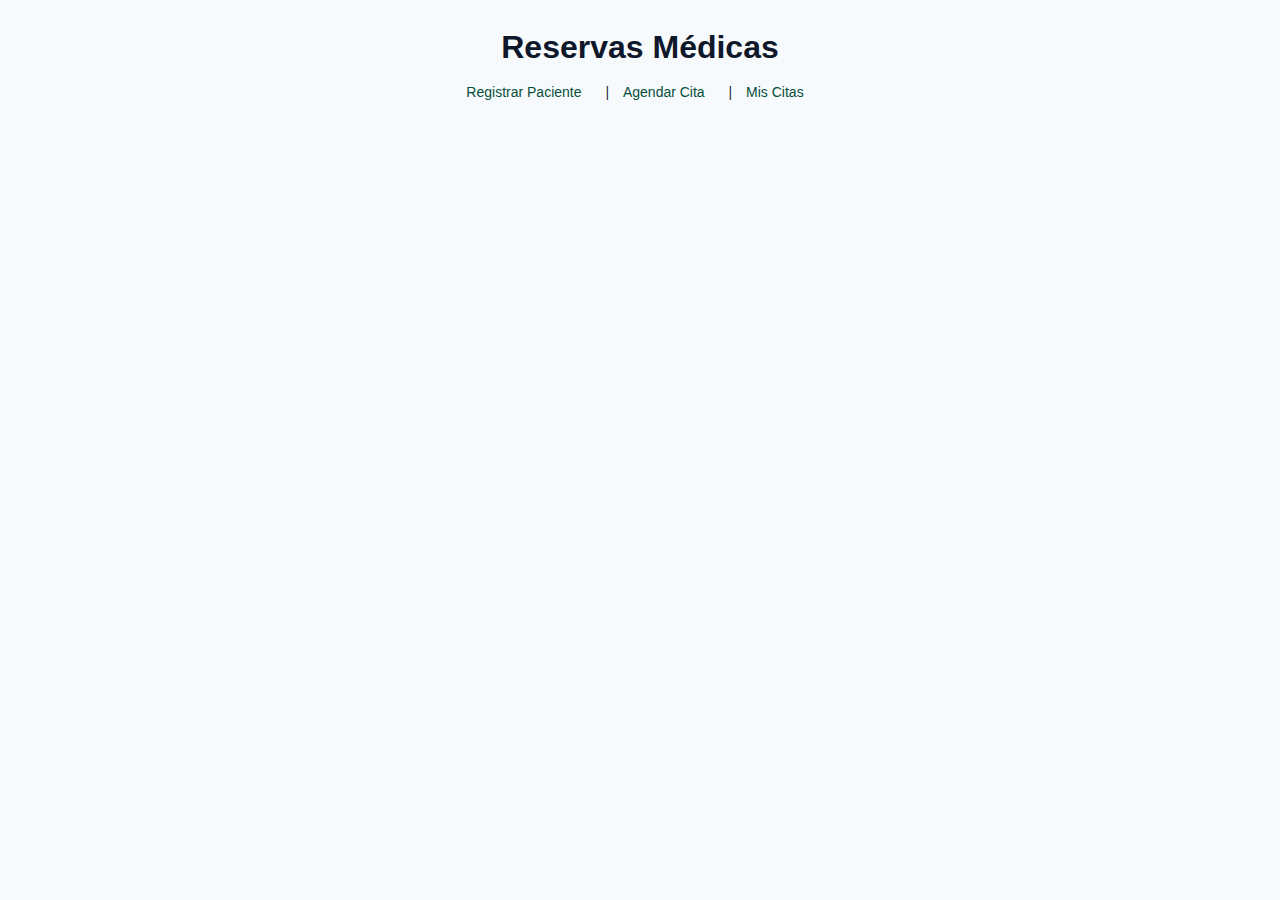
<file: frontend/index.html>
<!doctype html>
<html>
<head>
  <meta charset="utf-8">
  <title>Reservas Médicas</title>
  <link rel="stylesheet" href="static/styles.css">
</head>
<body>
  <h1>Reservas Médicas</h1>
  <nav>
    <a href="register.html">Registrar Paciente</a> |
    <a href="schedule.html">Agendar Cita</a> |
    <a href="appointments.html">Mis Citas</a>
  </nav>
</body>
</html>
</file>
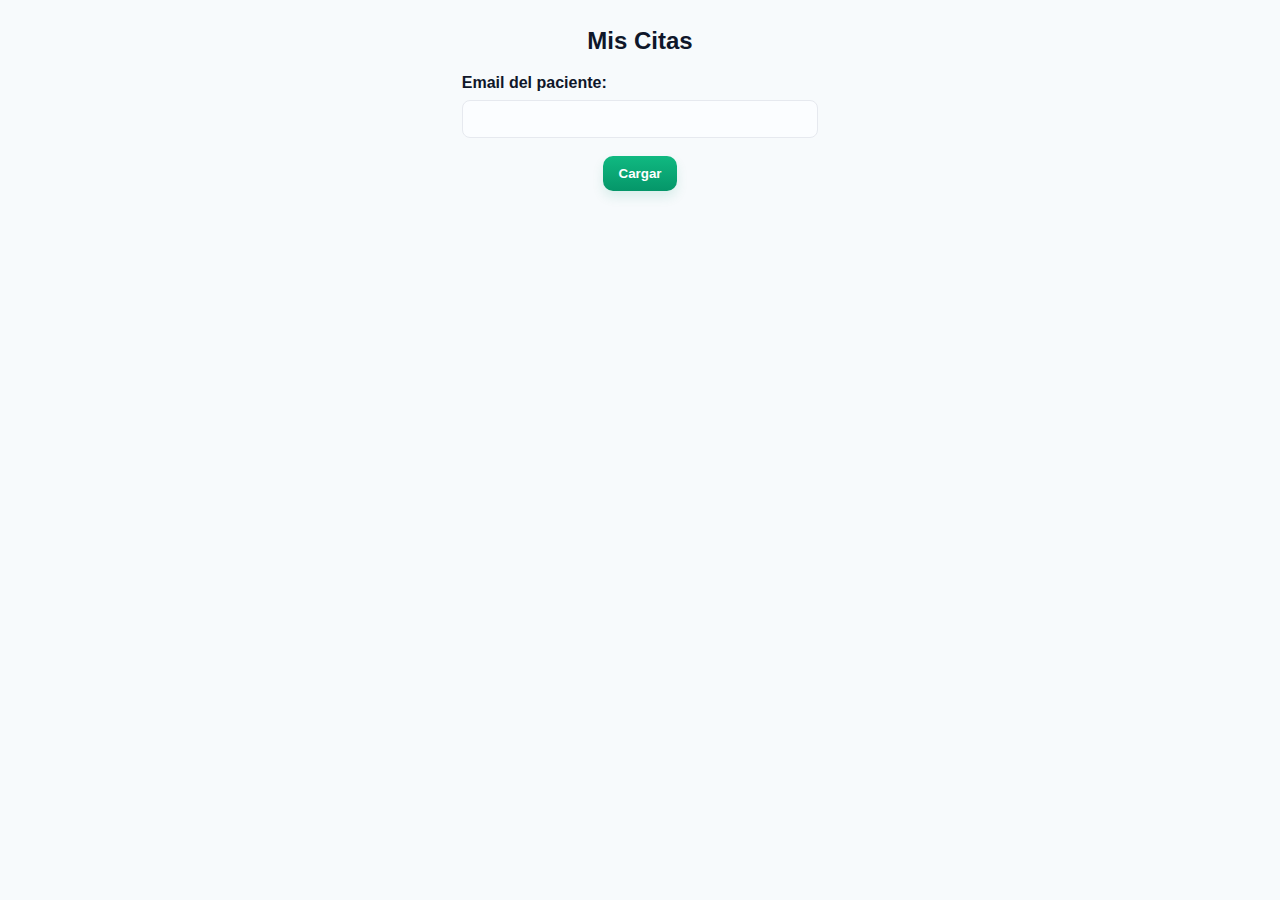
<file: frontend/appointments.html>
<!doctype html>
<html>
<head>
  <meta charset="utf-8">
  <title>Mis Citas</title>
  <link rel="stylesheet" href="static/styles.css">
</head>
<body>
  <h2>Mis Citas</h2>
  <label>Email del paciente: <input type="email" id="email"></label>
  <button id="load">Cargar</button>
  <ul id="list"></ul>
  <script src="static/main.js"></script>
</body>
</html>
</file>
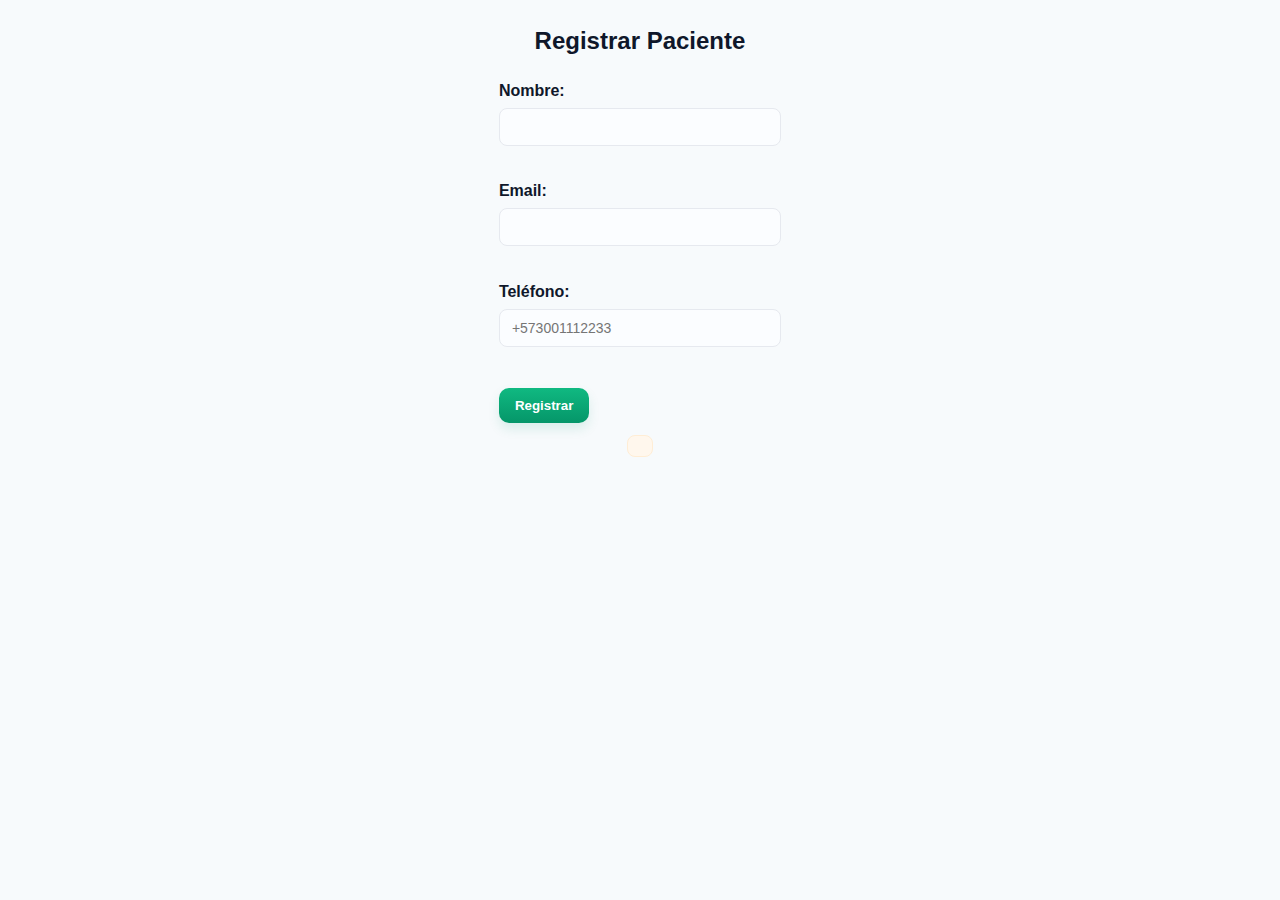
<file: frontend/register.html>
<!doctype html>
<html>
<head>
  <meta charset="utf-8">
  <title>Registrar Paciente</title>
  <link rel="stylesheet" href="static/styles.css">
</head>
<body>
  <h2>Registrar Paciente</h2>
  <form id="registerForm">
    <label>Nombre: <input type="text" id="name"></label><br>
    <label>Email: <input type="email" id="email"></label><br>
    <label>Teléfono: <input type="text" id="phone" placeholder="+573001112233"></label><br>
    <button type="submit">Registrar</button>
  </form>
  <div id="message"></div>
  <script src="static/main.js"></script>
</body>
</html>
</file>
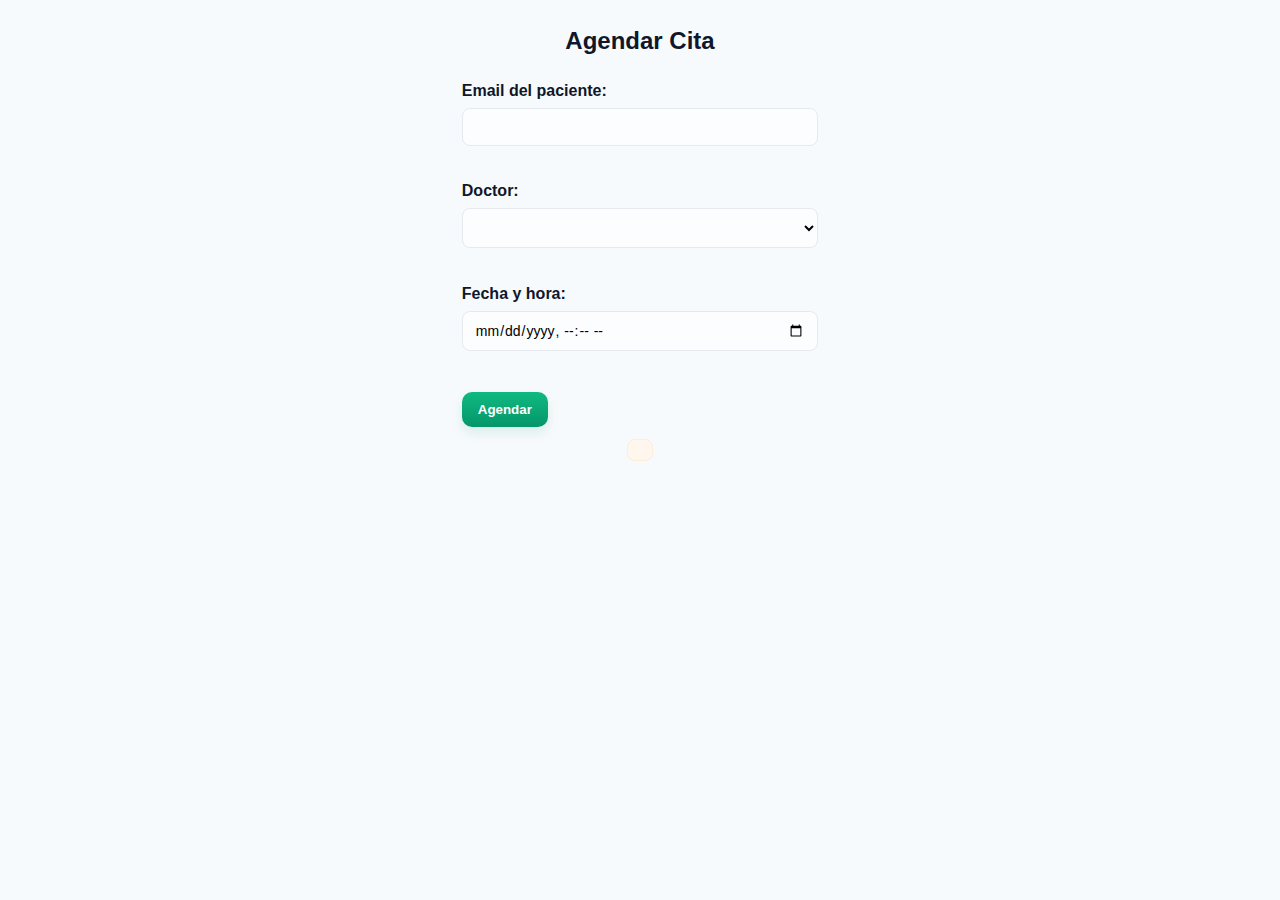
<file: frontend/schedule.html>
<!doctype html>
<html>
<head>
  <meta charset="utf-8">
  <title>Agendar Cita</title>
  <link rel="stylesheet" href="static/styles.css">
</head>
<body>
  <h2>Agendar Cita</h2>
  <form id="scheduleForm">
    <label>Email del paciente: <input type="email" id="email"></label><br>
    <label>Doctor: <select id="doctorSelect"></select></label><br>
    <label>Fecha y hora: <input type="datetime-local" id="start"></label><br>
    <button type="submit">Agendar</button>
  </form>
  <div id="msg"></div>
  <script src="static/main.js"></script>
</body>
</html>
</file>
<file: frontend/static/styles.css>
* {
  box-sizing: border-box;
  margin: 0;
  padding: 0;
  font-family: -apple-system, BlinkMacSystemFont, "Segoe UI", Roboto, "Helvetica Neue", Arial;
}

body {
  background: #f7fafc;
  color: #1f2937;
  line-height: 1.45;
  padding: 24px;
  display: flex;
  flex-direction: column;
  align-items: center;
}

main, body > .container {
  width: 100%;
  max-width: 900px;
  background: #ffffff;
  border-radius: 12px;
  box-shadow: 0 6px 18px rgba(31,41,55,0.06);
  padding: 24px;
  margin-bottom: 24px;
}

h1, h2 {
  margin-bottom: 12px;
  color: #0f172a;
}

nav {
  margin-bottom: 18px;
  font-size: 14px;
}

nav a {
  color: #064e3b;
  text-decoration: none;
  margin-right: 10px;
  padding: 6px 10px;
  border-radius: 8px;
}

nav a:hover {
  background: rgba(6,78,59,0.06);
}

form {
  display: block;
  gap: 10px;
  margin-top: 8px;
}

label {
  display: block;
  margin-bottom: 10px;
  font-weight: 600;
  color: #0f172a;
}

input[type="text"],
input[type="email"],
input[type="datetime-local"],
select {
  width: 100%;
  padding: 10px 12px;
  border: 1px solid #e6e9ef;
  border-radius: 8px;
  background: #fbfdff;
  margin-top: 6px;
  font-size: 14px;
  transition: border-color .15s ease, box-shadow .15s ease;
}

input:focus, select:focus {
  outline: none;
  border-color: #60a5fa;
  box-shadow: 0 0 0 4px rgba(96,165,250,0.08);
}

button {
  display: inline-block;
  padding: 10px 16px;
  border-radius: 10px;
  border: none;
  cursor: pointer;
  font-weight: 700;
  background: linear-gradient(180deg,#10b981,#059669);
  color: white;
  box-shadow: 0 6px 12px rgba(5,150,105,0.12);
  margin-top: 8px;
}

button.secondary {
  background: #e6eef2;
  color: #0f172a;
  box-shadow: none;
}

#message, #msg {
  margin-top: 12px;
  padding: 10px 12px;
  border-radius: 8px;
  background: #fff7ed;
  border: 1px solid #ffedd5;
  color: #92400e;
  font-size: 14px;
}

ul#list {
  list-style: none;
  margin-top: 12px;
}

ul#list li {
  padding: 12px;
  border-radius: 8px;
  border: 1px solid #eef2ff;
  background: #ffffff;
  margin-bottom: 8px;
  display: flex;
  justify-content: space-between;
  align-items: center;
  gap: 12px;
}

.app-info {
  display: flex;
  flex-direction: column;
  gap: 4px;
  font-size: 14px;
}

.app-meta {
  color: #475569;
  font-size: 13px;
}

.cancel-btn {
  padding: 8px 10px;
  border-radius: 8px;
  border: 1px solid #fecaca;
  background: #fff1f2;
  color: #991b1b;
  cursor: pointer;
  font-weight: 700;
}

.error {
  background: #fff0f6;
  border: 1px solid #ffd6e0;
  color: #9f1239;
  padding: 10px;
  border-radius: 8px;
}

@media (max-width: 560px) {
  body {
    padding: 12px;
  }
  main, body > .container {
    padding: 16px;
  }
  nav {
    font-size: 13px;
  }
}
</file>
